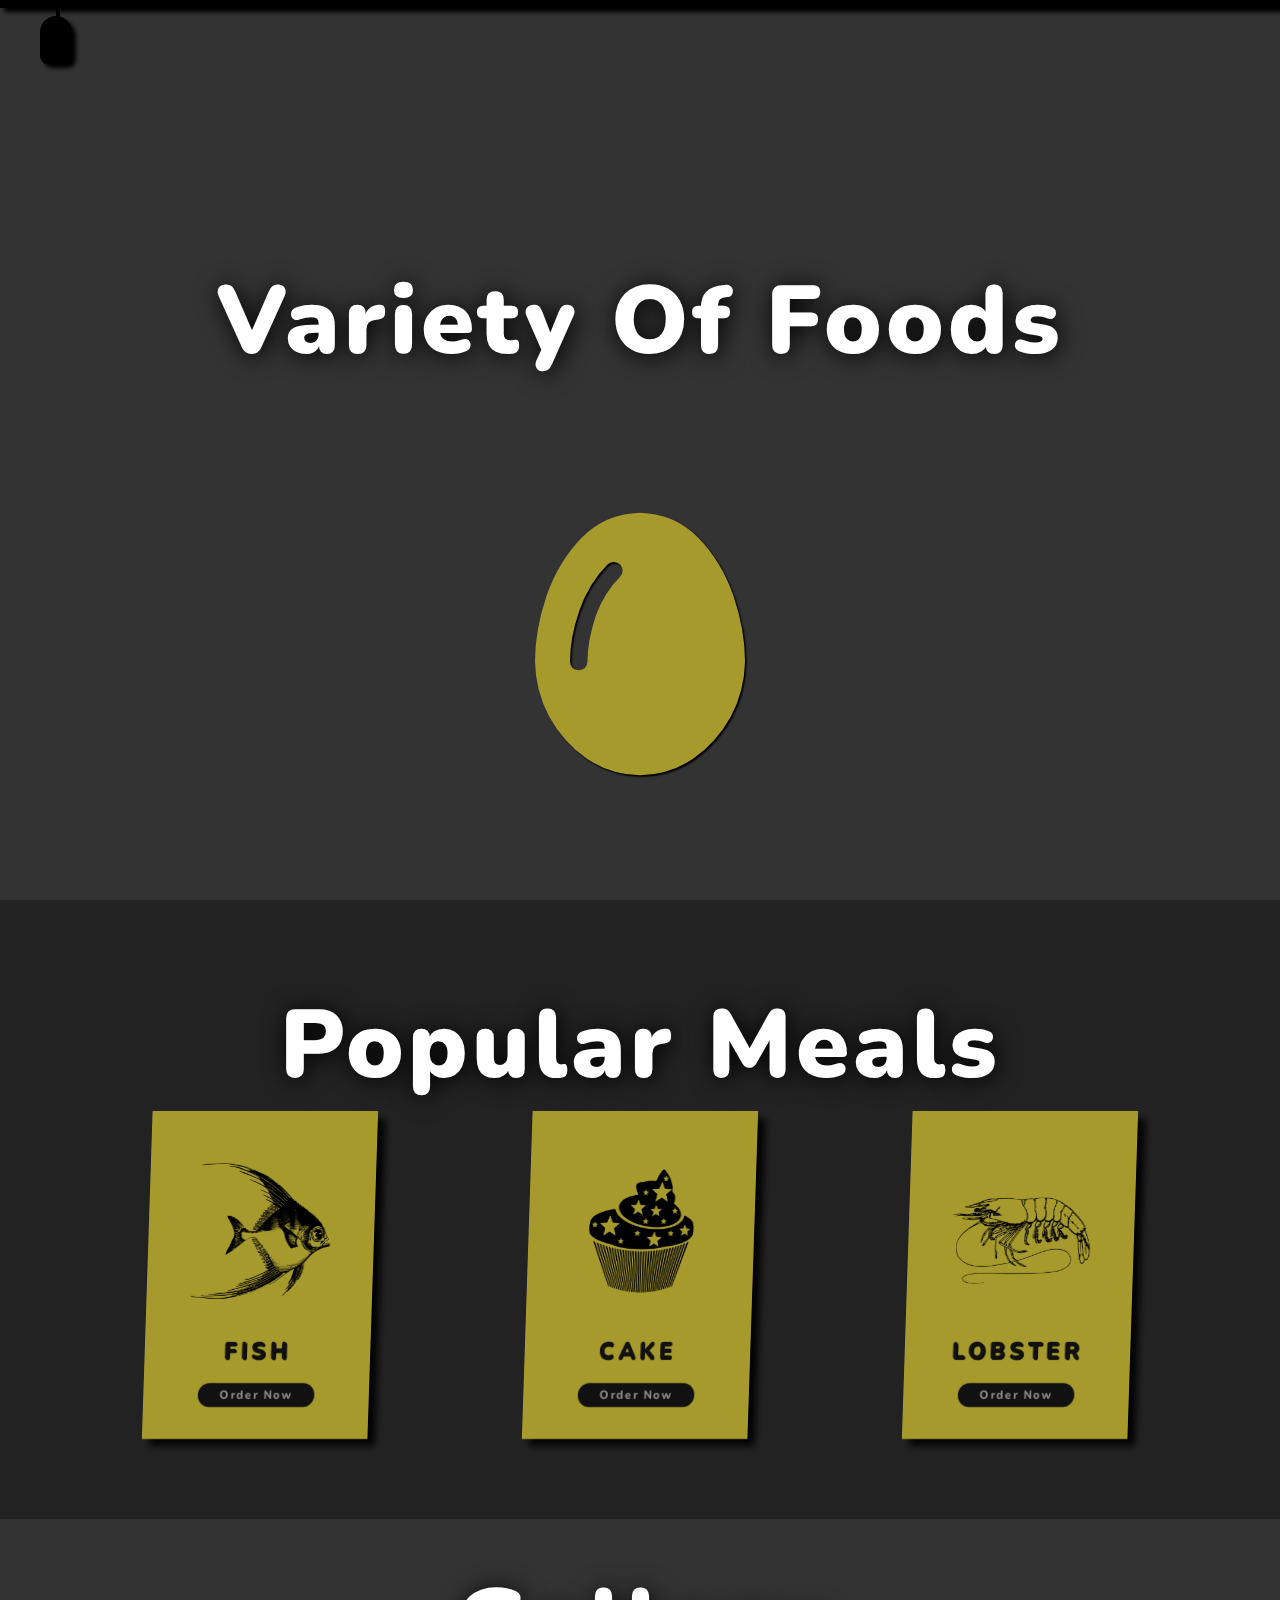
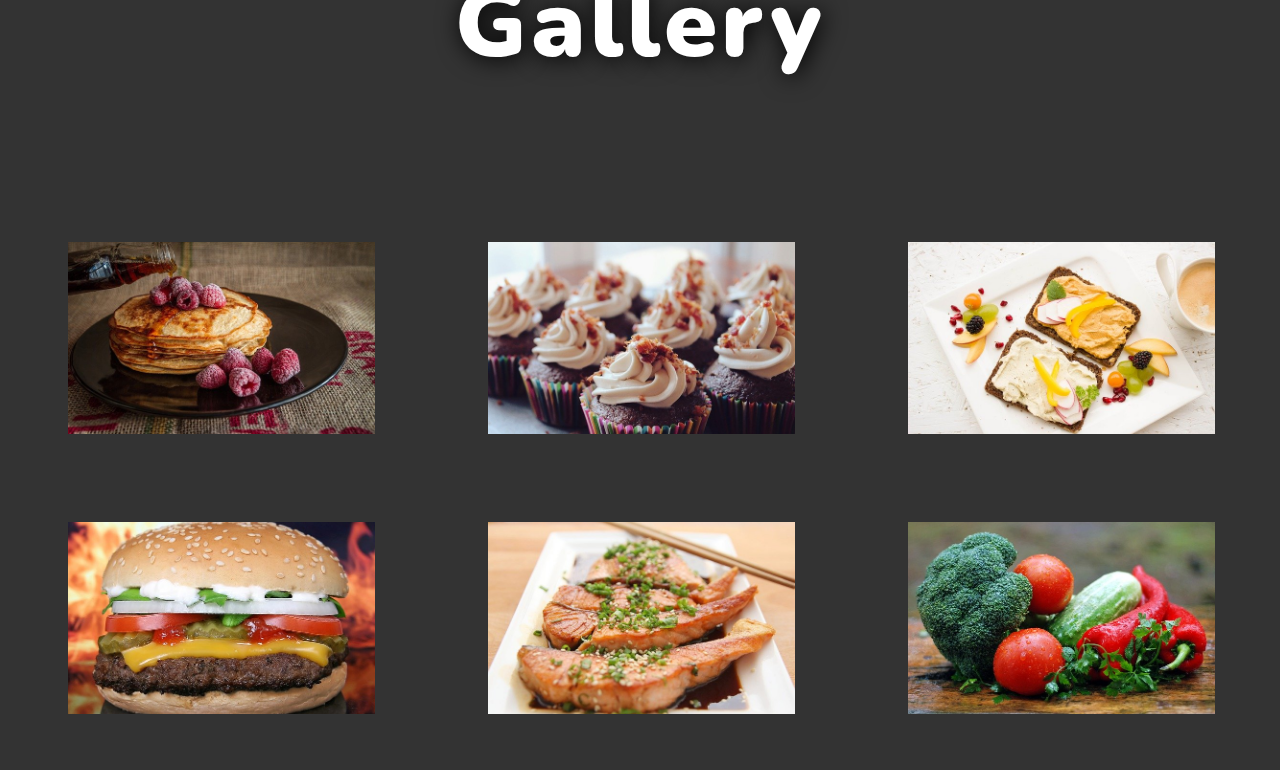
<file: foodWeb/index.html>
<!DOCTYPE html>
<html lang="en">

<head>
    <meta charset="UTF-8">
    <meta http-equiv="X-UA-Compatible" content="IE=edge">
    <meta name="viewport" content="width=device-width, initial-scale=1.0">
    <title>Foods</title>
    <link rel="stylesheet" href="style.css">
    <link rel="stylesheet" href="https://cdnjs.cloudflare.com/ajax/libs/font-awesome/6.2.1/css/all.min.css">
</head>

<body>

    <!-- Navbar-->
    <nav class="navbar target">
        <a href="#" class="navbar-link">
            <i class="fas fa-home"></i>
            <span>Home</span>
        </a>
        <a href="#" class="navbar-link">
            <i class="fas fa-utensils"></i>
            <span>Meals</span>
        </a>
        <a href="#" class="navbar-link">
            <i class="fas fa-hamburger"></i>
            <span>hamburger</span>
        </a>
        <a href="#" class="navbar-link">
            <i class="fas fa-pizza-slice"></i>
            <span>Pizza</span>
        </a>
        <a href="#" class="navbar-link">
            <i class="fas fa-blender-phone"></i>
            <span>contact</span>
        </a>
    </nav>
    <div class="menu target"></div>
    <!-- End Navbar-->

    <div class="container">
        <!-- section1 -->
        <section class="section-1">
            <h1 class="section-heading">
                Variety of Foods
            </h1>
            <div class="section-1-icons">
                <i class="fas fa-egg change"></i>
                <i class="fas fa-stroopwafel"></i>
                <i class="fas fa-cheese"></i>
                <i class="fas fa-hotdog"></i>
                <i class="fas fa-drumstick-bite"></i>
                <i class="fas fa-apple-alt"></i>
                <i class="fas fa-ice-cream"></i>
                <i class="fas fa-fish"></i>
                <i class="fas fa-cookie"></i>
                <i class="fas fa-siedling"></i>
            </div>
        </section>
        <!-- end section1 -->

        <!-- Section-2-->
        <section class="section-2">
            <h1 class="section-heading">popular meals</h1>
            <div class="card-containter">
                <div class="card">
                    <img src="images/card-img-1.png" class="card-img">
                    <h3 class="card-name">Fish</h3>
                    <button class="card-btn">Order now</button>
                </div>
                <div class="card">
                    <img src="images/card-img-2.png" class="card-img">
                    <h3 class="card-name">Cake</h3>
                    <button class="card-btn">Order now</button>
                </div>
                <div class="card">
                    <img src="images/card-img-3.png" class="card-img">
                    <h3 class="card-name">Lobster</h3>
                    <button class="card-btn">Order now</button>
                </div>
            </div>
        </section>
        <!-- End Section-2-->
        <!-- Section-3-->
        <section class="section-3">
            <h1 class="section-heading">gallery</h1>
            <div class="gallery">
                <a href="#" class="gallery-link" title="order now">
                    <img src="images/gallery-img-1.jpg" class="gallery-img">
                    <h3 class="food-name">pancakes</h3>
                    <p class="food-description">Lorem ipsum dolor sit amet consectetur
                        dipisicing elit. Omnis blanditiis magni quod maiores dolores!
                        Aperiam error rerum,
                        ut perferendis ea corrupti necessitatibus, vel dolores repudiandae,
                        sit tempore temporibus itaque voluptatum!</p>
                </a>
                <a href="#" class="gallery-link" title="order now">
                    <img src="images/gallery-img-2.jpg" class="gallery-img">
                    <h3 class="food-name">Cupcakes</h3>
                    <p class="food-description">Lorem ipsum dolor sit amet consectetur
                        dipisicing elit. Omnis blanditiis magni quod maiores dolores!
                        Aperiam error rerum,
                        ut perferendis ea corrupti necessitatibus, vel dolores repudiandae,
                        sit tempore temporibus itaque voluptatum!</p>
                </a>
                <a href="#" class="gallery-link" title="order now">
                    <img src="images/gallery-img-3.jpg" class="gallery-img">
                    <h3 class="food-name">Hummus</h3>
                    <p class="food-description">Lorem ipsum dolor sit amet consectetur
                        dipisicing elit. Omnis blanditiis magni quod maiores dolores!
                        Aperiam error rerum,
                        ut perferendis ea corrupti necessitatibus, vel dolores repudiandae,
                        sit tempore temporibus itaque voluptatum!</p>
                </a>
                <a href="#" class="gallery-link" title="order now">
                    <img src="images/gallery-img-4.jpg" class="gallery-img">
                    <h3 class="food-name">hamburger</h3>
                    <p class="food-description">Lorem ipsum dolor sit amet consectetur
                        dipisicing elit. Omnis blanditiis magni quod maiores dolores!
                        Aperiam error rerum,
                        ut perferendis ea corrupti necessitatibus, vel dolores repudiandae,
                        sit tempore temporibus itaque voluptatum!</p>
                </a>
                <a href="#" class="gallery-link" title="order now">
                    <img src="images/gallery-img-5.jpg" class="gallery-img">
                    <h3 class="food-name">salmon</h3>
                    <p class="food-description">Lorem ipsum dolor sit amet consectetur
                        dipisicing elit. Omnis blanditiis magni quod maiores dolores!
                        Aperiam error rerum,
                        ut perferendis ea corrupti necessitatibus, vel dolores repudiandae,
                        sit tempore temporibus itaque voluptatum!</p>
                </a>
                <a href="#" class="gallery-link" title="order now">
                    <img src="images/gallery-img-6.jpg" class="gallery-img">
                    <h3 class="food-name">vegetables</h3>
                    <p class="food-description">Lorem ipsum dolor sit amet consectetur
                        dipisicing elit. Omnis blanditiis magni quod maiores dolores!
                        Aperiam error rerum,
                        ut perferendis ea corrupti necessitatibus, vel dolores repudiandae,
                        sit tempore temporibus itaque voluptatum!</p>
                </a>
            </div>
    </div>
    <script src="script.js"></script>
</body>

</html>
</file>
<file: foodWeb/style.css>
@import url('https://fonts.googleapis.com/css2?family=Nunito:wght@200;300;400;500;600;700;800;900;1000&display=swap');

/* Common Styles*/
*{
    margin:0;
    padding: 0;
    box-sizing: border-box;
    text-decoration: none;
    outline: none;
    font-family: "Nunito", sans-serif;
    font-weight: 400;
}

/* For this project I am using rem for the measurement unit 1rem=16pix
with the modification of html elements font-size 1rem=10pix*/
html{
    font-size: 62.5%;
}

.section-heading{
    font-size: 12rem;
    font-weight: 900;
    color: #fff;
    text-align: center;
    text-transform: capitalize;
    letter-spacing: 0.5rem;
    text-shadow: .3rem .3rem 3rem #000;
}

/* End Common Styles*/

/* Navbar*/
.navbar{
    width: 100%;
    height: 15rem;
    background-color: #000;
    position: fixed;
    top: -14rem;
    z-index: 100;
    display: flex;
    align-items: center;
    justify-content: center;
    box-shadow: .5rem .5rem .5rem #000;
    transition: top 0.5s;
}

.navbar.slidedown{
    top:0;
    transition: top 0.5s 0.3s;
}

.navbar-link{
    color: #888;
    margin: 0 4rem;
    display: flex;
    flex-direction: column;
    align-items: center;
    justify-content: center;
    transition: color 0.4s, opacity 0.2s;
    opacity: 0;
}

.slidedown .navbar-link{
    opacity:1;
}

.slidedown .navbar-link:nth-child(1){
    transition:opacity .5s .6s, color 0.3s;
}
.slidedown .navbar-link:nth-child(2){
    transition:opacity .5s .7s, color 0.3s;
}
.slidedown .navbar-link:nth-child(3){
    transition:opacity .5s .8s, color 0.3s;
}
.slidedown .navbar-link:nth-child(4){
    transition:opacity .5s .9s, color 0.3s;
}
.slidedown .navbar-link:nth-child(5){
    transition:opacity .5s .95s, color 0.3s;
}

.navbar-link:hover{
    color: white ;
}

.navbar-link i{
    font-size: 7rem;
}

.navbar-link span{
    font-size: 3rem;
    font-weight: 200;
    text-transform: uppercase;
    letter-spacing: 0.5rem;
}

.menu{
    width: 4rem;
    height: 6rem;
    background-color: #000;
    position: fixed;
    top: 2rem; /*18rem*/
    left: 5rem;
    cursor: pointer;
    border-radius: 2rem 2rem 1rem 1rem;
    box-shadow: 0.5rem 0.5rem 0.5rem #000;
    transition: top 0.5s .2s;
}

.menu::before{
    content: "";
    width: 0.5rem;
    height: 22rem;
    background-color: #000;
    position: absolute;
    top:-18rem;
    left: calc(50%);
}
/* End Navbar*/

.menu.slidedown{
    top:18rem;
    transition: top 0.4s;
}

/* Section-1*/
.section-1{
    width: 100%;
    height: 100vh;
    background-color: #333;
    display: flex;
    flex-direction: column;
    align-items: center;
    justify-content: space-evenly;
}

.section-1-icons i{
    font-size: 35rem;
    color: #a79a2d;
    position: absolute;
    transform: translate(-50%, -50%) scale(0);
    text-shadow: .2rem .2rem .2rem #000;
    transition: transform .3s;
}

.section-1-icons i.change{
    transform: translate(-50%, -50%) scale(1);
    transition: transform .3s .3s
}
/* End Section-1*/
/* Section-2*/
.section-2{
    width: 100%;
    height: 100vh;
    background-color: #222;
    display: flex;
    flex-direction: column;
    justify-content: space-between;
    padding: 10rem 0;
}

.card-containter{
    display: flex;
    justify-content: space-evenly;
}

.card{
    width: 30rem;
    background-color: #a79a2d;
    padding: 4rem;
    display: flex;
    flex-direction: column;
    justify-content: space-between;
    align-items: center;
    box-shadow: 1rem 1rem 1rem #000;
    transform: rotateY(20deg) skewX(-2deg);
    transition: transform 1s, box-shadow 1s;
}

.card:hover{
    transform: rotateY(20deg) skewX(-2deg) translateY(-3rem);
    box-shadow: 2rem 2rem 2rem #000;
}
.card-img{
    width: 100%;
}

.card-name{
    font-size: 3rem;
    font-weight: 900;
    text-transform: uppercase;
    letter-spacing: 0.5rem;
    color: #111;
    margin: 2rem 0;
    text-shadow: 0.1rem 0.1rem 0.1rem #000;
}

.card-btn {
    width: 70%;
    background-color: #111;
    color: #888;
    border-radius: 5rem;
    font-size: 1.5rem;
    font-weight: 800;
    letter-spacing: 0.2rem;
    text-transform: capitalize;
    border: none;
    padding: .5rem 0;
    cursor: pointer;
    box-shadow: -.2rem -.2rem -.2rem #000;
}
/* End Section-2*/
/* Section-3*/
.section-3{
    background-color: #333;
    padding: 5rem 0;
}

.gallery{
    display: flex;
    flex-wrap: wrap;
    align-items: center;
    justify-content: space-evenly;
    margin-top: 10rem;
}

.gallery-link{
    position: relative;
    margin: 4rem 1rem;
}

/* this is going to create the vertical line sorrounding the paragraph inside the image
that is why we use gallery-link class and not food-description which is the actually text */
.gallery-link::before{
    content: "";
    position: absolute;
    width: 0.2rem;
    height: 0;
    top: 2vw;
    left: 80%;
    background-color: #fff;
    transition: height .5s;
    z-index: 10;
}

.gallery-link:hover::before{
    height: 80%;
}

/* this is going to create the horzontal line sorrounding the paragraph inside the image
that is why we use gallery-link class and not food-description which is the actually text */
.gallery-link::after{
    content: "";
    position: absolute;
    width: 0;
    height: 0.2rem;
    top: 4vw;
    left: 3rem;
    background-color: #fff;
    transition: width .5s;
}

.gallery-link:hover::after{
    width: 90%;
}

/* reduce the size of the images to fit them in the view-width */
.gallery-img{
    width: 24vw;
    height: 15vw;
    margin: 4rem 1rem;
    object-fit: cover;
    transition: all .6s;
}

.gallery-link:hover .gallery-img{
    filter: blur(1rem);
    opacity: 0.4;
    transform: scale(1.1);
}

.food-name{
    position: absolute;
    top: 6rem;
    left: 3rem;
    font-size: 2rem;
    font-weight: 700;
    text-transform: uppercase;
    letter-spacing: 0.1rem;
    color: #fff;
    width: 0;
    overflow: hidden;
    transition: .5s;
}

.gallery-link:hover .food-name{
    width: 100%;
    transition: 1.5s .5s;
}

.food-description{
    position: absolute;
    bottom: 10rem;
    left: 2rem;
    width: 70%;
    font-size: 1.5rem;
    font-weight: 300;
    letter-spacing: .1rem;
    text-transform: uppercase;
    color: #fff;
    opacity: 0;
    visibility: hidden;
    transition: opacity .4s;
}

.gallery-link:hover .food-description{
    opacity: 1;
    visibility: visible;
    transition: opacity 1s 1s;
}
/* End Section-3*/

/* Responsive */
@media (max-width: 1400px) {
    html {
      font-size: 50%;
    }
  
    .section-2 {
      height: auto;
    }
  
    .cards-container {
      margin-top: 10rem;
    }
  
    .gallery-link {
      width: 40rem;
      height: 25rem;
      margin: 5rem;
    }
  
    .food-img {
      width: 100%;
      height: 100%;
    }
  }
  
  @media (max-width: 1000px) {
    .section-heading {
      font-size: 9rem;
      margin: 0 5rem;
    }
  
    .section-1-icons i {
      font-size: 25rem;
    }
  
    .cards-container {
      flex-wrap: wrap;
    }
  
    .card {
      margin: 5rem;
    }
  
    .section-4 {
      height: 30rem;
    }
  }
  
  @media (max-width: 900px) {
    .navbar-link {
      margin: 2rem;
    }
  
    .navbar-link i {
      font-size: 4rem;
    }
  
    .navbar-link span {
      font-size: 2rem;
    }
  }
  
  @media (max-width: 700px) {
    .section-heading {
      font-size: 7rem;
      margin: 0 10rem;
    }
  
    .section-1-icons i {
      font-size: 20rem;
    }
  
    .menu {
      left: 2rem;
    }
  
    .section-4 {
      height: 40rem;
      flex-direction: column;
      justify-content: flex-start;
      align-items: center;
    }
  
    .section-4-text {
      margin-bottom: 8rem;
    }
  }
  
  @media (max-width: 550px) {
    html {
      font-size: 40%;
    }
  
    .navbar-link {
      margin: 0 0.7rem;
    }
  }
  /* End of Responsive */
</file>
